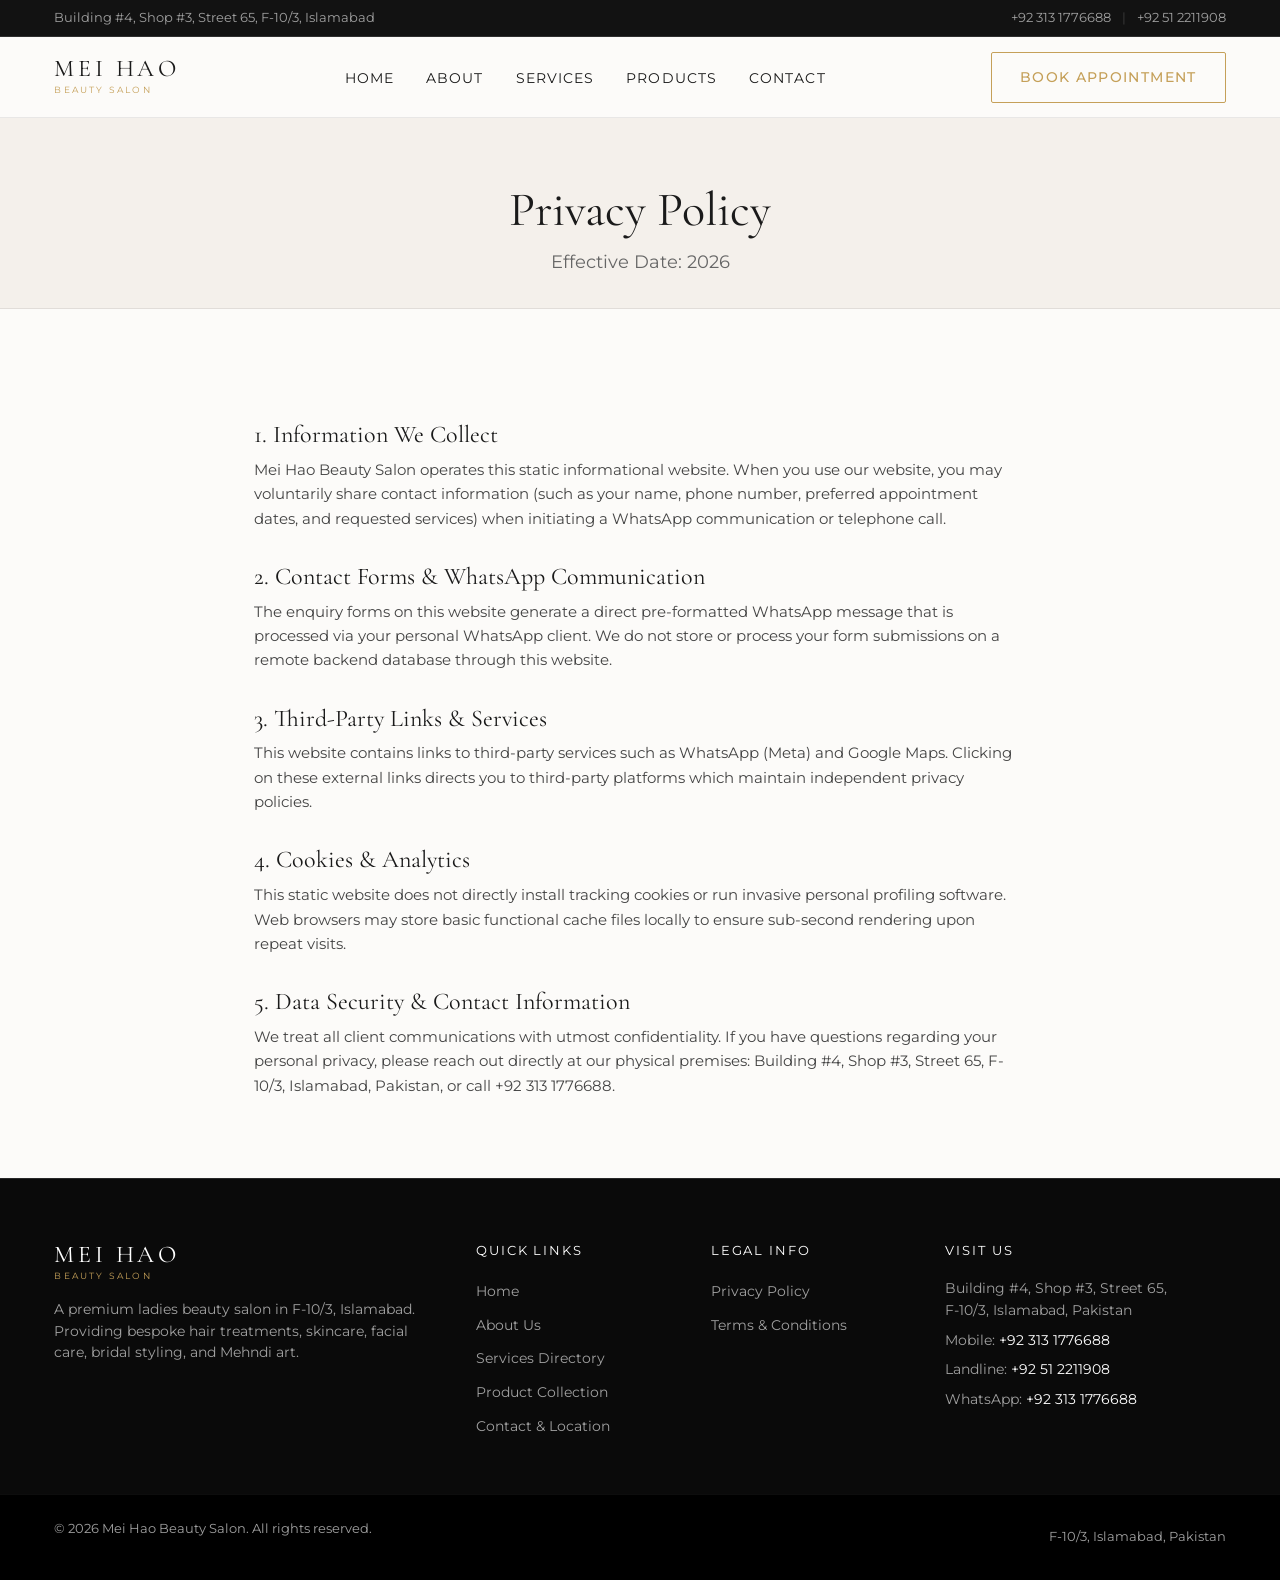
<file: privacy-policy.html>
<!DOCTYPE html>
<html lang="en">
<head>
  <meta charset="UTF-8">
  <meta name="viewport" content="width=device-width, initial-scale=1.0">
  <meta name="robots" content="index, follow">
  <meta name="theme-color" content="#121212">
  <title>Privacy Policy | Mei Hao Beauty Salon Islamabad</title>
  <meta name="description" content="Privacy Policy for Mei Hao Beauty Salon website. Details regarding data collection, contact communications, and user privacy protection.">
  <link rel="canonical" href="https://meihaobeauty.pk/privacy-policy.html">

  <link rel="preconnect" href="https://fonts.googleapis.com">
  <link rel="preconnect" href="https://fonts.gstatic.com" crossorigin>
  <link href="https://fonts.googleapis.com/css2?family=Cormorant+Garamond:ital,wght@0,300;0,400;0,500;0,600;1,400&family=Montserrat:wght@300;400;500;600&display=swap" rel="stylesheet">
  <link rel="stylesheet" href="style.css">
</head>
<body>
  <div class="scroll-progress" id="scrollProgress" aria-hidden="true"></div>
  <a href="#main-content" class="skip-to-content">Skip to main content</a>

  <aside class="announcement-bar" aria-label="Location Notice">
    <div class="container announcement-content">
      <span>Building #4, Shop #3, Street 65, F-10/3, Islamabad</span>
      <div class="announcement-links">
        <a href="tel:+923131776688">+92 313 1776688</a>
        <span class="divider" aria-hidden="true">|</span>
        <a href="tel:+92512211908">+92 51 2211908</a>
      </div>
    </div>
  </aside>

  <header class="header" id="header">
    <div class="container header-container">
      <a href="index.html" class="logo" aria-label="Mei Hao Beauty Salon Home">
        <span class="logo-title">MEI HAO</span>
        <span class="logo-subtitle">BEAUTY SALON</span>
      </a>

      <nav class="nav-desktop" aria-label="Main Navigation">
        <ul class="nav-list">
          <li><a href="index.html" class="nav-link">Home</a></li>
          <li><a href="about.html" class="nav-link">About</a></li>
          <li><a href="services.html" class="nav-link">Services</a></li>
          <li><a href="products.html" class="nav-link">Products</a></li>
          <li><a href="contact.html" class="nav-link">Contact</a></li>
        </ul>
      </nav>

      <div class="header-actions">
        <a href="https://wa.me/923131776688?text=Hello%20Mei%20Hao%20Beauty%20Salon%2C%20I%20would%20like%20to%20book%20an%20appointment." target="_blank" rel="noopener noreferrer" class="btn btn-outline nav-cta">Book Appointment</a>
        <button class="mobile-toggle" id="mobileMenuBtn" aria-label="Toggle Navigation Menu" aria-expanded="false" aria-controls="mobileNav">
          <span class="hamburger-line"></span>
          <span class="hamburger-line"></span>
        </button>
      </div>
    </div>

    <div class="mobile-nav" id="mobileNav" aria-hidden="true">
      <div class="mobile-nav-inner">
        <ul class="mobile-nav-list">
          <li><a href="index.html" class="mobile-nav-link">Home</a></li>
          <li><a href="about.html" class="mobile-nav-link">About</a></li>
          <li><a href="services.html" class="mobile-nav-link">Services</a></li>
          <li><a href="products.html" class="mobile-nav-link">Products</a></li>
          <li><a href="contact.html" class="mobile-nav-link">Contact</a></li>
          <li><a href="privacy-policy.html" class="mobile-nav-link active">Privacy Policy</a></li>
          <li><a href="terms.html" class="mobile-nav-link">Terms &amp; Conditions</a></li>
        </ul>
        <div class="mobile-nav-footer">
          <p class="mobile-contact-item">Building #4, Shop #3, Street 65, F-10/3, Islamabad</p>
          <a href="https://wa.me/923131776688?text=Hello%20Mei%20Hao%20Beauty%20Salon%2C%20I%20would%20like%20to%20book%20an%20appointment." target="_blank" rel="noopener noreferrer" class="btn btn-primary btn-full">Book via WhatsApp</a>
        </div>
      </div>
    </div>
  </header>

  <main id="main-content">
    <section class="page-header">
      <div class="container text-center">
        <h1 class="page-header-title">Privacy Policy</h1>
        <p class="page-header-lead">Effective Date: 2026</p>
      </div>
    </section>

    <section class="section section-light">
      <div class="container max-w-medium legal-content">
        <h2>1. Information We Collect</h2>
        <p>Mei Hao Beauty Salon operates this static informational website. When you use our website, you may voluntarily share contact information (such as your name, phone number, preferred appointment dates, and requested services) when initiating a WhatsApp communication or telephone call.</p>

        <h2>2. Contact Forms &amp; WhatsApp Communication</h2>
        <p>The enquiry forms on this website generate a direct pre-formatted WhatsApp message that is processed via your personal WhatsApp client. We do not store or process your form submissions on a remote backend database through this website.</p>

        <h2>3. Third-Party Links &amp; Services</h2>
        <p>This website contains links to third-party services such as WhatsApp (Meta) and Google Maps. Clicking on these external links directs you to third-party platforms which maintain independent privacy policies.</p>

        <h2>4. Cookies &amp; Analytics</h2>
        <p>This static website does not directly install tracking cookies or run invasive personal profiling software. Web browsers may store basic functional cache files locally to ensure sub-second rendering upon repeat visits.</p>

        <h2>5. Data Security &amp; Contact Information</h2>
        <p>We treat all client communications with utmost confidentiality. If you have questions regarding your personal privacy, please reach out directly at our physical premises: Building #4, Shop #3, Street 65, F-10/3, Islamabad, Pakistan, or call +92 313 1776688.</p>
      </div>
    </section>
  </main>

  <footer class="site-footer">
    <div class="container footer-grid">
      <div class="footer-brand">
        <a href="index.html" class="logo" aria-label="Mei Hao Beauty Salon Home">
          <span class="logo-title">MEI HAO</span>
          <span class="logo-subtitle">BEAUTY SALON</span>
        </a>
        <p class="footer-desc">A premium ladies beauty salon in F-10/3, Islamabad. Providing bespoke hair treatments, skincare, facial care, bridal styling, and Mehndi art.</p>
      </div>

      <div class="footer-nav">
        <h4 class="footer-heading">Quick Links</h4>
        <ul class="footer-links">
          <li><a href="index.html">Home</a></li>
          <li><a href="about.html">About Us</a></li>
          <li><a href="services.html">Services Directory</a></li>
          <li><a href="products.html">Product Collection</a></li>
          <li><a href="contact.html">Contact &amp; Location</a></li>
        </ul>
      </div>

      <div class="footer-nav">
        <h4 class="footer-heading">Legal Info</h4>
        <ul class="footer-links">
          <li><a href="privacy-policy.html">Privacy Policy</a></li>
          <li><a href="terms.html">Terms &amp; Conditions</a></li>
        </ul>
      </div>

      <div class="footer-contact">
        <h4 class="footer-heading">Visit Us</h4>
        <p>Building #4, Shop #3, Street 65,<br>F-10/3, Islamabad, Pakistan</p>
        <p class="footer-phone">Mobile: <a href="tel:+923131776688">+92 313 1776688</a></p>
        <p class="footer-phone">Landline: <a href="tel:+92512211908">+92 51 2211908</a></p>
        <p class="footer-phone">WhatsApp: <a href="https://wa.me/923131776688" target="_blank" rel="noopener noreferrer">+92 313 1776688</a></p>
      </div>
    </div>

    <div class="footer-bottom">
      <div class="container footer-bottom-inner">
        <p>&copy; <span id="copyrightYear">2026</span> Mei Hao Beauty Salon. All rights reserved.</p>
        <p class="footer-tagline">F-10/3, Islamabad, Pakistan</p>
      </div>
    </div>
  </footer>

  <script src="main.js" defer></script>
</body>
</html>
</file>
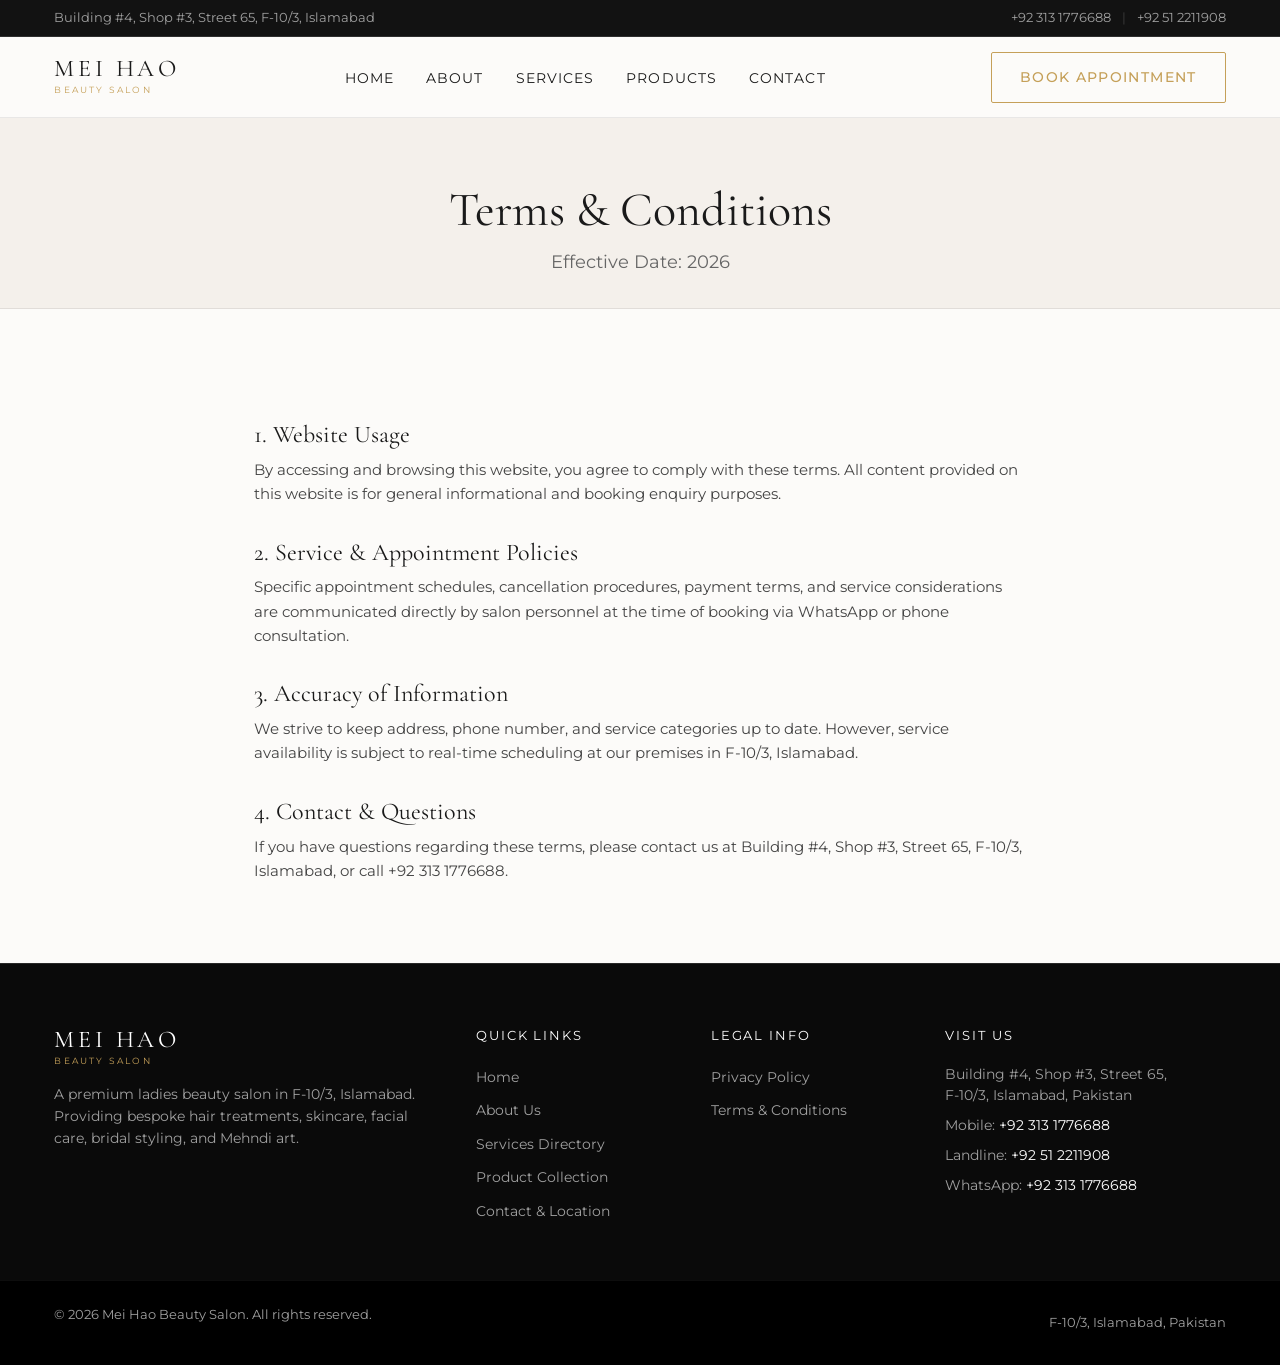
<file: terms.html>
<!DOCTYPE html>
<html lang="en">
<head>
  <meta charset="UTF-8">
  <meta name="viewport" content="width=device-width, initial-scale=1.0">
  <meta name="robots" content="index, follow">
  <meta name="theme-color" content="#121212">
  <title>Terms &amp; Conditions | Mei Hao Beauty Salon Islamabad</title>
  <meta name="description" content="Terms and Conditions for using the website and booking services at Mei Hao Beauty Salon in F-10/3 Islamabad.">
  <link rel="canonical" href="https://meihaobeauty.pk/terms.html">

  <link rel="preconnect" href="https://fonts.googleapis.com">
  <link rel="preconnect" href="https://fonts.gstatic.com" crossorigin>
  <link href="https://fonts.googleapis.com/css2?family=Cormorant+Garamond:ital,wght@0,300;0,400;0,500;0,600;1,400&family=Montserrat:wght@300;400;500;600&display=swap" rel="stylesheet">
  <link rel="stylesheet" href="style.css">
</head>
<body>
  <div class="scroll-progress" id="scrollProgress" aria-hidden="true"></div>
  <a href="#main-content" class="skip-to-content">Skip to main content</a>

  <aside class="announcement-bar" aria-label="Location Notice">
    <div class="container announcement-content">
      <span>Building #4, Shop #3, Street 65, F-10/3, Islamabad</span>
      <div class="announcement-links">
        <a href="tel:+923131776688">+92 313 1776688</a>
        <span class="divider" aria-hidden="true">|</span>
        <a href="tel:+92512211908">+92 51 2211908</a>
      </div>
    </div>
  </aside>

  <header class="header" id="header">
    <div class="container header-container">
      <a href="index.html" class="logo" aria-label="Mei Hao Beauty Salon Home">
        <span class="logo-title">MEI HAO</span>
        <span class="logo-subtitle">BEAUTY SALON</span>
      </a>

      <nav class="nav-desktop" aria-label="Main Navigation">
        <ul class="nav-list">
          <li><a href="index.html" class="nav-link">Home</a></li>
          <li><a href="about.html" class="nav-link">About</a></li>
          <li><a href="services.html" class="nav-link">Services</a></li>
          <li><a href="products.html" class="nav-link">Products</a></li>
          <li><a href="contact.html" class="nav-link">Contact</a></li>
        </ul>
      </nav>

      <div class="header-actions">
        <a href="https://wa.me/923131776688?text=Hello%20Mei%20Hao%20Beauty%20Salon%2C%20I%20would%20like%20to%20book%20an%20appointment." target="_blank" rel="noopener noreferrer" class="btn btn-outline nav-cta">Book Appointment</a>
        <button class="mobile-toggle" id="mobileMenuBtn" aria-label="Toggle Navigation Menu" aria-expanded="false" aria-controls="mobileNav">
          <span class="hamburger-line"></span>
          <span class="hamburger-line"></span>
        </button>
      </div>
    </div>

    <div class="mobile-nav" id="mobileNav" aria-hidden="true">
      <div class="mobile-nav-inner">
        <ul class="mobile-nav-list">
          <li><a href="index.html" class="mobile-nav-link">Home</a></li>
          <li><a href="about.html" class="mobile-nav-link">About</a></li>
          <li><a href="services.html" class="mobile-nav-link">Services</a></li>
          <li><a href="products.html" class="mobile-nav-link">Products</a></li>
          <li><a href="contact.html" class="mobile-nav-link">Contact</a></li>
          <li><a href="privacy-policy.html" class="mobile-nav-link">Privacy Policy</a></li>
          <li><a href="terms.html" class="mobile-nav-link active">Terms &amp; Conditions</a></li>
        </ul>
        <div class="mobile-nav-footer">
          <p class="mobile-contact-item">Building #4, Shop #3, Street 65, F-10/3, Islamabad</p>
          <a href="https://wa.me/923131776688?text=Hello%20Mei%20Hao%20Beauty%20Salon%2C%20I%20would%20like%20to%20book%20an%20appointment." target="_blank" rel="noopener noreferrer" class="btn btn-primary btn-full">Book via WhatsApp</a>
        </div>
      </div>
    </div>
  </header>

  <main id="main-content">
    <section class="page-header">
      <div class="container text-center">
        <h1 class="page-header-title">Terms &amp; Conditions</h1>
        <p class="page-header-lead">Effective Date: 2026</p>
      </div>
    </section>

    <section class="section section-light">
      <div class="container max-w-medium legal-content">
        <h2>1. Website Usage</h2>
        <p>By accessing and browsing this website, you agree to comply with these terms. All content provided on this website is for general informational and booking enquiry purposes.</p>

        <h2>2. Service &amp; Appointment Policies</h2>
        <p>Specific appointment schedules, cancellation procedures, payment terms, and service considerations are communicated directly by salon personnel at the time of booking via WhatsApp or phone consultation.</p>

        <h2>3. Accuracy of Information</h2>
        <p>We strive to keep address, phone number, and service categories up to date. However, service availability is subject to real-time scheduling at our premises in F-10/3, Islamabad.</p>

        <h2>4. Contact &amp; Questions</h2>
        <p>If you have questions regarding these terms, please contact us at Building #4, Shop #3, Street 65, F-10/3, Islamabad, or call +92 313 1776688.</p>
      </div>
    </section>
  </main>

  <footer class="site-footer">
    <div class="container footer-grid">
      <div class="footer-brand">
        <a href="index.html" class="logo" aria-label="Mei Hao Beauty Salon Home">
          <span class="logo-title">MEI HAO</span>
          <span class="logo-subtitle">BEAUTY SALON</span>
        </a>
        <p class="footer-desc">A premium ladies beauty salon in F-10/3, Islamabad. Providing bespoke hair treatments, skincare, facial care, bridal styling, and Mehndi art.</p>
      </div>

      <div class="footer-nav">
        <h4 class="footer-heading">Quick Links</h4>
        <ul class="footer-links">
          <li><a href="index.html">Home</a></li>
          <li><a href="about.html">About Us</a></li>
          <li><a href="services.html">Services Directory</a></li>
          <li><a href="products.html">Product Collection</a></li>
          <li><a href="contact.html">Contact &amp; Location</a></li>
        </ul>
      </div>

      <div class="footer-nav">
        <h4 class="footer-heading">Legal Info</h4>
        <ul class="footer-links">
          <li><a href="privacy-policy.html">Privacy Policy</a></li>
          <li><a href="terms.html">Terms &amp; Conditions</a></li>
        </ul>
      </div>

      <div class="footer-contact">
        <h4 class="footer-heading">Visit Us</h4>
        <p>Building #4, Shop #3, Street 65,<br>F-10/3, Islamabad, Pakistan</p>
        <p class="footer-phone">Mobile: <a href="tel:+923131776688">+92 313 1776688</a></p>
        <p class="footer-phone">Landline: <a href="tel:+92512211908">+92 51 2211908</a></p>
        <p class="footer-phone">WhatsApp: <a href="https://wa.me/923131776688" target="_blank" rel="noopener noreferrer">+92 313 1776688</a></p>
      </div>
    </div>

    <div class="footer-bottom">
      <div class="container footer-bottom-inner">
        <p>&copy; <span id="copyrightYear">2026</span> Mei Hao Beauty Salon. All rights reserved.</p>
        <p class="footer-tagline">F-10/3, Islamabad, Pakistan</p>
      </div>
    </div>
  </footer>

  <script src="main.js" defer></script>
</body>
</html>
</file>
<file: style.css>
/* ==========================================================================
   MEI HAO BEAUTY SALON — PRODUCTION CSS ARCHITECTURE
   Fully Responsive / Mobile Overflow Safe
   ========================================================================== */

:root {
  /* Color Palette */
  --bg-primary: #fcfbf9;
  --bg-secondary: #f4f0eb;
  --bg-dark: #121212;
  --bg-card-dark: #1e1e1e;

  --text-dark: #1a1a1a;
  --text-muted: #666666;
  --text-light: #f5f5f5;
  --text-light-muted: #a0a0a0;

  --gold-primary: #c5a059;
  --gold-hover: #b08d46;
  --gold-light: #e6d5b8;

  --border-light: rgba(0, 0, 0, 0.08);
  --border-dark: rgba(255, 255, 255, 0.12);

  /* Typography */
  --font-serif: 'Cormorant Garamond', Georgia, serif;
  --font-sans: 'Montserrat', -apple-system, BlinkMacSystemFont,
    "Segoe UI", Roboto, sans-serif;

  /* Transitions */
  --transition-fast: 0.2s cubic-bezier(0.16, 1, 0.3, 1);
  --transition-smooth: 0.4s cubic-bezier(0.16, 1, 0.3, 1);

  /* Layout */
  --max-width: 1200px;
  --header-height: 80px;

  /* Z-Index */
  --z-base: 1;
  --z-header: 900;
  --z-filter: 800;
  --z-floating: 950;
  --z-skip: 9999;
  --z-widget: 2147483000;
}


/* ==========================================================================
   RESET
   ========================================================================== */

*,
*::before,
*::after {
  box-sizing: border-box;
  margin: 0;
  padding: 0;
}


/* ==========================================================================
   ROOT / BODY
   ========================================================================== */

html {
  scroll-behavior: smooth;

  width: 100%;
  max-width: 100%;

  font-size: 16px;

  background-color: var(--bg-primary);
  color: var(--text-dark);

  font-family: var(--font-sans);

  -webkit-font-smoothing: antialiased;
  -moz-osx-font-smoothing: grayscale;

  /*
    Prevent accidental horizontal page scrolling.
  */
  overflow-x: clip;
}

body {
  position: relative;

  width: 100%;
  max-width: 100%;
  min-width: 0;
  min-height: 100vh;

  line-height: 1.6;

  background-color: var(--bg-primary);

  overflow-x: clip;
}


/* ==========================================================================
   GLOBAL RESPONSIVE SAFETY
   ========================================================================== */

main,
header,
footer,
section,
nav,
article,
aside,
div {
  min-width: 0;
  max-width: 100%;
}

img,
picture,
video,
canvas,
svg,
iframe {
  max-width: 100%;
}

img {
  height: auto;
  display: block;
}

iframe {
  border: 0;
}

p,
h1,
h2,
h3,
h4,
h5,
h6,
a,
span,
li {
  overflow-wrap: break-word;
  word-wrap: break-word;
}

a {
  color: inherit;
  text-decoration: none;
  transition: color var(--transition-fast);
}

button,
input,
select,
textarea {
  font-family: inherit;
  font-size: inherit;
  max-width: 100%;
}


/* ==========================================================================
   ACCESSIBILITY
   ========================================================================== */

:focus-visible {
  outline: 2px solid var(--gold-primary);
  outline-offset: 3px;
}

.skip-to-content {
  position: absolute;

  top: -100px;
  left: 20px;

  background: var(--gold-primary);
  color: #fff;

  padding: 10px 15px;

  z-index: var(--z-skip);

  text-decoration: none;
  font-weight: 500;

  transition: top var(--transition-fast);
}

.skip-to-content:focus {
  top: 20px;
}


/* ==========================================================================
   SCROLL PROGRESS
   ========================================================================== */

.scroll-progress {
  position: fixed;

  top: 0;
  left: 0;

  width: 0%;
  height: 3px;

  background: var(--gold-primary);

  z-index: var(--z-floating);

  transition: width 0.1s linear;
}


/* ==========================================================================
   TYPOGRAPHY
   ========================================================================== */

h1,
h2,
h3,
h4,
.logo-title,
.section-title,
.page-header-title {
  font-family: var(--font-serif);
  font-weight: 400;
  line-height: 1.2;

  overflow-wrap: break-word;
}

p {
  margin-bottom: 1rem;
}

p:last-child {
  margin-bottom: 0;
}

.section-title {
  font-size: 2.5rem;
  margin-bottom: 1rem;
}

.section-lead {
  font-size: 1.1rem;
  color: var(--text-muted);

  max-width: 700px;
}

.section-text {
  font-size: 1.05rem;
  color: #444;

  margin-bottom: 1.25rem;
}

.text-center {
  text-align: center;
}

.text-light {
  color: var(--text-light);
}

.text-muted {
  color: var(--text-muted);
}

.text-gold {
  color: var(--gold-primary);
}

.eyebrow {
  display: block;

  font-size: 0.75rem;
  letter-spacing: 0.2em;

  text-transform: uppercase;

  color: var(--gold-primary);

  font-weight: 600;

  margin-bottom: 0.75rem;

  overflow-wrap: anywhere;
}

.text-link {
  color: var(--gold-primary);

  font-weight: 500;

  display: inline-block;

  margin-top: 0.5rem;

  overflow-wrap: anywhere;
}

.text-link:hover {
  color: var(--gold-hover);
  text-decoration: underline;
}


/* ==========================================================================
   CONTAINERS
   ========================================================================== */

.container {
  width: 100%;
  max-width: var(--max-width);

  margin-left: auto;
  margin-right: auto;

  padding-left: 5%;
  padding-right: 5%;

  min-width: 0;
}

.max-w-medium {
  width: 100%;
  max-width: 800px;

  margin-left: auto;
  margin-right: auto;
}


/* ==========================================================================
   BUTTONS
   ========================================================================== */

.btn {
  display: inline-flex;

  align-items: center;
  justify-content: center;

  min-height: 44px;
  max-width: 100%;

  padding: 0.85rem 1.75rem;

  font-size: 0.85rem;

  letter-spacing: 0.1em;

  text-transform: uppercase;

  font-weight: 500;

  border-radius: 2px;

  border: 1px solid transparent;

  cursor: pointer;

  transition: all var(--transition-fast);

  text-align: center;

  overflow-wrap: anywhere;
}

.btn-primary {
  background-color: var(--gold-primary);
  color: #ffffff;
}

.btn-primary:hover {
  background-color: var(--gold-hover);
}

.btn-secondary {
  background-color: transparent;

  border-color: #ffffff;

  color: #ffffff;
}

.btn-secondary:hover {
  background-color: #ffffff;
  color: var(--text-dark);
}

.btn-outline {
  border-color: var(--gold-primary);

  color: var(--gold-primary);

  background: transparent;
}

.btn-outline:hover {
  background-color: var(--gold-primary);
  color: #ffffff;
}

.btn-outline-light {
  border-color: rgba(255, 255, 255, 0.3);

  color: var(--text-light);

  background: transparent;
}

.btn-outline-light:hover {
  border-color: #ffffff;

  background: #ffffff;

  color: var(--text-dark);
}

.btn-gold {
  background-color: var(--gold-primary);
  color: #ffffff;
}

.btn-small {
  padding: 0.5rem 1rem;
  font-size: 0.75rem;
}

.btn-full {
  width: 100%;
}


/* ==========================================================================
   ANNOUNCEMENT BAR
   ========================================================================== */

.announcement-bar {
  width: 100%;
  max-width: 100%;

  background-color: var(--bg-dark);

  color: var(--text-light-muted);

  font-size: 0.8rem;

  padding: 0.5rem 0;

  border-bottom: 1px solid var(--border-dark);

  overflow: hidden;
}

.announcement-content {
  display: flex;

  justify-content: space-between;

  align-items: center;

  flex-wrap: wrap;

  gap: 0.5rem;

  min-width: 0;
}

.announcement-links {
  min-width: 0;
}

.announcement-links a {
  overflow-wrap: anywhere;
}

.announcement-links a:hover {
  color: var(--gold-primary);
}

.announcement-links .divider {
  margin: 0 0.5rem;
  opacity: 0.3;
}


/* ==========================================================================
   HEADER
   ========================================================================== */

.header {
  position: sticky;

  top: 0;

  width: 100%;
  max-width: 100%;

  background-color: rgba(252, 251, 249, 0.95);

  backdrop-filter: blur(10px);
  -webkit-backdrop-filter: blur(10px);

  z-index: var(--z-header);

  border-bottom: 1px solid var(--border-light);

  transition:
    transform 0.3s ease,
    background-color 0.3s ease;

  /*
    Do not add transform here.
    Transformed ancestors can interfere with fixed widgets.
  */
}

.header-container {
  width: 100%;
  min-width: 0;

  display: flex;

  justify-content: space-between;

  align-items: center;

  gap: 1rem;

  height: var(--header-height);
}

.logo {
  display: flex;

  flex-direction: column;

  min-width: 0;

  flex: 0 1 auto;
}

.logo-title {
  font-size: 1.5rem;

  letter-spacing: 0.15em;

  color: var(--text-dark);

  line-height: 1;

  white-space: nowrap;
}

.logo-subtitle {
  font-size: 0.55rem;

  letter-spacing: 0.25em;

  color: var(--gold-primary);

  text-transform: uppercase;

  margin-top: 2px;

  white-space: nowrap;
}

.nav-desktop {
  min-width: 0;
}

.nav-list {
  display: flex;

  list-style: none;

  gap: 2rem;

  min-width: 0;
}

.nav-link {
  font-size: 0.85rem;

  letter-spacing: 0.08em;

  text-transform: uppercase;

  font-weight: 400;

  color: var(--text-dark);

  padding: 0.5rem 0;

  position: relative;

  white-space: nowrap;
}

.nav-link::after {
  content: '';

  position: absolute;

  bottom: 0;
  left: 0;

  width: 0;
  height: 1px;

  background-color: var(--gold-primary);

  transition: width var(--transition-fast);
}

.nav-link:hover::after,
.nav-link.active::after {
  width: 100%;
}


/* ==========================================================================
   MOBILE TOGGLE
   ========================================================================== */

.mobile-toggle {
  display: none;

  align-items: center;
  justify-content: center;

  width: 44px;
  min-width: 44px;
  height: 44px;

  flex-shrink: 0;

  background: none;

  border: none;

  cursor: pointer;

  padding: 0.5rem;

  position: relative;

  z-index: calc(var(--z-header) + 2);
}

.hamburger-line {
  display: block;

  width: 24px;
  height: 2px;

  background-color: var(--text-dark);

  margin: 5px 0;

  transition:
    transform 0.3s ease,
    opacity 0.3s ease;
}


/* ==========================================================================
   MOBILE NAV DRAWER
   ========================================================================== */

.mobile-nav {
  position: fixed;

  top: var(--header-height);

  left: 0;
  right: 0;

  width: 100%;
  max-width: 100vw;

  height: calc(100vh - var(--header-height));
  height: calc(100dvh - var(--header-height));

  background-color: var(--bg-primary);

  z-index: calc(var(--z-header) - 1);

  transform: translate3d(100%, 0, 0);

  transition: transform var(--transition-smooth);

  overflow-x: hidden;
  overflow-y: auto;

  overscroll-behavior-x: none;

  -webkit-overflow-scrolling: touch;
}

.mobile-nav.open {
  transform: translate3d(0, 0, 0);
}

.mobile-nav-inner {
  width: 100%;
  min-width: 0;

  padding: 2rem;

  display: flex;

  flex-direction: column;

  justify-content: space-between;

  min-height: 100%;
}

.mobile-nav-list {
  width: 100%;
  min-width: 0;

  list-style: none;

  display: flex;

  flex-direction: column;

  gap: 1.5rem;
}

.mobile-nav-link {
  display: block;

  width: 100%;
  max-width: 100%;

  font-family: var(--font-serif);

  font-size: 1.75rem;

  color: var(--text-dark);

  overflow-wrap: anywhere;
}

.mobile-nav-link.active {
  color: var(--gold-primary);
}

.mobile-nav-footer {
  width: 100%;

  margin-top: 2rem;

  padding-top: 2rem;

  border-top: 1px solid var(--border-light);
}

.mobile-contact-item {
  font-size: 0.85rem;

  color: var(--text-muted);

  margin-bottom: 1rem;

  overflow-wrap: anywhere;
}


/* ==========================================================================
   HERO
   ========================================================================== */

.hero-section {
  position: relative;

  width: 100%;
  max-width: 100%;

  min-width: 0;

  min-height: 85vh;
  min-height: 85dvh;

  display: flex;

  align-items: center;

  background-color: var(--bg-dark);

  color: var(--text-light);

  overflow: clip;

  isolation: isolate;
}

.hero-webgl-canvas {
  position: absolute;

  top: 0;
  left: 0;

  width: 100%;
  height: 100%;

  max-width: 100%;

  z-index: 1;

  pointer-events: none;
}

.hero-overlay {
  position: absolute;

  inset: 0;

  width: 100%;
  height: 100%;

  background:
    linear-gradient(
      180deg,
      rgba(18,18,18,0.4) 0%,
      rgba(18,18,18,0.85) 100%
    );

  z-index: 2;

  pointer-events: none;
}

.hero-container {
  position: relative;

  width: 100%;
  min-width: 0;

  z-index: 3;

  padding-top: 4rem;
  padding-bottom: 4rem;
}

.hero-content {
  width: 100%;
  max-width: 650px;

  min-width: 0;
}

.hero-title {
  width: 100%;
  max-width: 100%;

  font-size: 3.5rem;

  margin-bottom: 1.5rem;

  color: #ffffff;

  overflow-wrap: break-word;
}

.hero-lead {
  width: 100%;
  max-width: 650px;

  font-size: 1.15rem;

  line-height: 1.7;

  color: var(--text-light-muted);

  margin-bottom: 2rem;
}

.hero-cta-group {
  display: flex;

  gap: 1rem;

  flex-wrap: wrap;

  max-width: 100%;
}


/* ==========================================================================
   QUICK ACTIONS
   ========================================================================== */

.quick-actions-bar {
  width: 100%;

  background-color: #ffffff;

  border-bottom: 1px solid var(--border-light);

  padding: 1.5rem 0;

  overflow: hidden;
}

.quick-actions-grid {
  width: 100%;
  min-width: 0;

  display: grid;

  grid-template-columns:
    repeat(auto-fit, minmax(min(220px, 100%), 1fr));

  gap: 1.5rem;
}

.quick-action-item {
  display: flex;

  align-items: center;

  gap: 1rem;

  min-width: 0;
}

.quick-action-item .icon {
  width: 28px;
  height: 28px;

  stroke: var(--gold-primary);

  flex-shrink: 0;
}

.quick-action-item .label {
  display: block;

  font-size: 0.7rem;

  text-transform: uppercase;

  letter-spacing: 0.05em;

  color: var(--text-muted);
}

.quick-action-item .val {
  display: block;

  font-size: 0.85rem;

  font-weight: 500;

  color: var(--text-dark);

  overflow-wrap: anywhere;
}


/* ==========================================================================
   SECTIONS
   ========================================================================== */

.section {
  width: 100%;
  max-width: 100%;

  min-width: 0;

  padding: 5rem 0;

  overflow: clip;
}

.section-dark {
  background-color: var(--bg-dark);
  color: var(--text-light);
}

.section-light {
  background-color: var(--bg-primary);
}

.grid-2-col {
  width: 100%;
  min-width: 0;

  display: grid;

  grid-template-columns:
    minmax(0, 1fr)
    minmax(0, 1fr);

  gap: 3rem;
}

.align-center {
  align-items: center;
}

.margin-top-small {
  margin-top: 1rem;
}

.margin-top-medium {
  margin-top: 2rem;
}

.margin-top-large {
  margin-top: 3rem;
}


/* ==========================================================================
   ABOUT
   ========================================================================== */

.about-image-wrapper {
  position: relative;

  width: 100%;
  max-width: 100%;

  min-width: 0;
}

.experience-badge {
  position: absolute;

  bottom: -20px;
  right: -20px;

  max-width: calc(100% - 20px);

  background-color: var(--gold-primary);

  color: #ffffff;

  padding: 1.25rem;

  text-align: center;

  border-radius: 2px;
}

.badge-title {
  display: block;

  font-family: var(--font-serif);

  font-size: 1.5rem;

  line-height: 1;
}

.badge-subtitle {
  font-size: 0.65rem;

  letter-spacing: 0.15em;

  text-transform: uppercase;
}


/* ==========================================================================
   SERVICES
   ========================================================================== */

.services-grid {
  width: 100%;
  min-width: 0;

  display: grid;

  grid-template-columns:
    repeat(auto-fit, minmax(min(260px, 100%), 1fr));

  gap: 2rem;

  margin-top: 3rem;
}

.service-card {
  width: 100%;
  min-width: 0;

  background-color: var(--bg-card-dark);

  border: 1px solid var(--border-dark);

  border-radius: 4px;

  overflow: hidden;

  transition: transform var(--transition-smooth);
}

.service-card:hover {
  transform: translateY(-5px);
}

.service-card-image {
  width: 100%;

  overflow: hidden;
}

.service-card-image img {
  width: 100%;
  max-width: 100%;

  height: 220px;

  object-fit: cover;
}

.service-card-body {
  width: 100%;
  min-width: 0;

  padding: 1.5rem;
}

.service-card-title {
  font-size: 1.5rem;

  color: var(--text-light);

  margin-bottom: 0.5rem;
}

.service-card-desc {
  font-size: 0.875rem;

  color: var(--text-light-muted);

  margin-bottom: 1.25rem;
}


/* ==========================================================================
   FEATURE CARDS
   ========================================================================== */

.features-grid {
  width: 100%;
  min-width: 0;

  display: grid;

  grid-template-columns:
    repeat(auto-fit, minmax(min(280px, 100%), 1fr));

  gap: 2rem;

  margin-top: 3rem;
}

.feature-card {
  width: 100%;
  min-width: 0;

  background-color: #ffffff;

  padding: 2rem;

  border: 1px solid var(--border-light);

  border-radius: 4px;
}

.section-dark .feature-card {
  background-color: var(--bg-card-dark);

  border-color: var(--border-dark);
}

.feature-icon {
  width: 40px;
  height: 40px;

  stroke: var(--gold-primary);

  margin-bottom: 1rem;
}

.feature-title {
  font-size: 1.25rem;

  margin-bottom: 0.75rem;
}

.feature-desc {
  font-size: 0.9rem;

  color: var(--text-muted);
}

.section-dark .feature-desc {
  color: var(--text-light-muted);
}


/* ==========================================================================
   CONTACT CTA
   ========================================================================== */

.contact-cta-box {
  width: 100%;
  min-width: 0;

  background-color: var(--bg-card-dark);

  padding: 2.5rem;

  border: 1px solid var(--border-dark);

  border-radius: 4px;
}

.contact-box-title {
  font-size: 1.75rem;

  color: var(--text-light);

  margin-bottom: 0.5rem;
}

.contact-box-desc {
  font-size: 0.9rem;

  color: var(--text-light-muted);

  margin-bottom: 1.5rem;
}

.location-details {
  margin-top: 1.5rem;

  font-size: 0.95rem;
}

.location-details p {
  margin-bottom: 0.5rem;

  overflow-wrap: anywhere;
}


/* ==========================================================================
   PAGE HEADER
   ========================================================================== */

.page-header {
  width: 100%;
  max-width: 100%;

  padding: 4rem 0 2rem 0;

  background-color: var(--bg-secondary);

  border-bottom: 1px solid var(--border-light);

  overflow: clip;
}

.page-header-title {
  width: 100%;
  max-width: 100%;

  font-size: 3rem;

  margin-bottom: 0.5rem;

  overflow-wrap: break-word;
}

.page-header-lead {
  width: 100%;
  max-width: 600px;

  font-size: 1.1rem;

  color: var(--text-muted);

  margin: 0 auto;

  overflow-wrap: break-word;
}


/* ==========================================================================
   SERVICE FILTER
   ========================================================================== */

.section-filter {
  width: 100%;
  max-width: 100%;

  padding: 1.5rem 0;

  background-color: #ffffff;

  border-bottom: 1px solid var(--border-light);

  position: sticky;

  top: var(--header-height);

  z-index: var(--z-filter);

  overflow: hidden;
}

.filter-btn-group {
  display: flex;

  justify-content: center;

  align-items: center;

  gap: 0.5rem;

  flex-wrap: wrap;

  width: 100%;
}

.filter-btn {
  background: none;

  border: 1px solid var(--border-light);

  padding: 0.5rem 1rem;

  font-size: 0.8rem;

  text-transform: uppercase;

  letter-spacing: 0.05em;

  cursor: pointer;

  border-radius: 20px;

  transition: all var(--transition-fast);

  max-width: 100%;
}

.filter-btn.active,
.filter-btn:hover {
  background-color: var(--gold-primary);

  color: #ffffff;

  border-color: var(--gold-primary);
}


/* ==========================================================================
   SERVICE DIRECTORY
   ========================================================================== */

.service-category-block {
  width: 100%;
  min-width: 0;

  margin-bottom: 4rem;
}

.category-title {
  width: 100%;
  max-width: 100%;

  font-size: 2rem;

  margin-bottom: 1.5rem;

  padding-bottom: 0.5rem;

  border-bottom: 1px solid var(--border-light);
}

.services-list-grid {
  width: 100%;
  min-width: 0;

  display: grid;

  grid-template-columns:
    repeat(auto-fit, minmax(min(300px, 100%), 1fr));

  gap: 1.5rem;
}

.service-item-card {
  width: 100%;
  min-width: 0;

  background: #ffffff;

  padding: 1.5rem;

  border: 1px solid var(--border-light);

  border-radius: 4px;
}

.service-item-header {
  display: flex;

  justify-content: space-between;

  align-items: baseline;

  gap: 1rem;

  margin-bottom: 0.75rem;

  min-width: 0;
}

.service-name {
  font-size: 1.25rem;

  min-width: 0;

  overflow-wrap: break-word;
}

.service-price {
  font-size: 0.75rem;

  text-transform: uppercase;

  color: var(--gold-primary);

  font-weight: 600;

  flex-shrink: 0;
}

.service-desc {
  font-size: 0.875rem;

  color: var(--text-muted);

  margin-bottom: 1.25rem;
}


/* ==========================================================================
   PRODUCTS
   ========================================================================== */

.notice-box {
  width: 100%;
  max-width: 100%;

  background-color: var(--bg-secondary);

  border-left: 3px solid var(--gold-primary);

  padding: 1rem 1.5rem;

  font-size: 0.9rem;

  color: var(--text-muted);

  overflow-wrap: anywhere;
}

.products-grid {
  width: 100%;
  min-width: 0;

  display: grid;

  grid-template-columns:
    repeat(auto-fit, minmax(min(280px, 100%), 1fr));

  gap: 2rem;
}

.product-card {
  width: 100%;
  min-width: 0;

  background-color: #ffffff;

  border: 1px solid var(--border-light);

  border-radius: 4px;

  overflow: hidden;
}

.product-image {
  position: relative;

  width: 100%;
}

.product-image img {
  width: 100%;
  max-width: 100%;

  height: 240px;

  object-fit: cover;
}

.product-category {
  position: absolute;

  top: 10px;
  right: 10px;

  max-width: calc(100% - 20px);

  background-color: rgba(18,18,18,0.8);

  color: #ffffff;

  font-size: 0.65rem;

  text-transform: uppercase;

  padding: 0.25rem 0.5rem;

  letter-spacing: 0.1em;

  overflow-wrap: anywhere;
}

.product-body {
  width: 100%;
  min-width: 0;

  padding: 1.5rem;
}

.product-title {
  font-size: 1.25rem;

  margin-bottom: 0.5rem;
}

.product-desc {
  font-size: 0.85rem;

  color: var(--text-muted);

  margin-bottom: 1.25rem;
}

.product-footer {
  display: flex;

  justify-content: space-between;

  align-items: center;

  gap: 1rem;

  min-width: 0;
}

.product-price {
  font-size: 0.75rem;

  color: var(--text-muted);

  text-transform: uppercase;

  overflow-wrap: anywhere;
}


/* ==========================================================================
   CONTACT FORM
   ========================================================================== */

.contact-detail-card {
  width: 100%;
  min-width: 0;

  margin-bottom: 2rem;
}

.contact-detail-title {
  font-size: 1.1rem;

  margin-bottom: 0.25rem;

  font-family: var(--font-sans);

  font-weight: 600;
}

.form-card {
  width: 100%;
  min-width: 0;

  background-color: #ffffff;

  padding: 2.5rem;

  border: 1px solid var(--border-light);

  border-radius: 4px;
}

.form-title {
  font-size: 1.75rem;

  margin-bottom: 0.25rem;
}

.form-subtitle {
  font-size: 0.85rem;

  color: var(--text-muted);

  margin-bottom: 1.5rem;
}

.appointment-form {
  width: 100%;
  min-width: 0;
}

.appointment-form .form-group {
  width: 100%;
  min-width: 0;

  margin-bottom: 1.25rem;
}

.form-row {
  width: 100%;
  min-width: 0;

  display: grid;

  grid-template-columns:
    minmax(0, 1fr)
    minmax(0, 1fr);

  gap: 1rem;
}

.appointment-form label {
  display: block;

  font-size: 0.8rem;

  text-transform: uppercase;

  letter-spacing: 0.05em;

  margin-bottom: 0.35rem;

  color: var(--text-dark);
}

.appointment-form input,
.appointment-form select,
.appointment-form textarea {
  display: block;

  width: 100%;
  max-width: 100%;
  min-width: 0;

  padding: 0.75rem;

  border: 1px solid var(--border-light);

  border-radius: 2px;

  font-family: var(--font-sans);

  font-size: 0.9rem;

  background-color: var(--bg-primary);
}

.appointment-form textarea {
  resize: vertical;
}

.appointment-form input:focus,
.appointment-form select:focus,
.appointment-form textarea:focus {
  outline: none;

  border-color: var(--gold-primary);

  background-color: #ffffff;
}


/* ==========================================================================
   FAQ
   ========================================================================== */

.faq-accordion {
  width: 100%;
  max-width: 900px;

  margin-top: 2rem;
}

.faq-item {
  width: 100%;
  min-width: 0;

  border-bottom: 1px solid var(--border-dark);
}

.faq-question {
  width: 100%;

  min-height: 48px;

  background: none;

  border: none;

  padding: 1.25rem 0;

  text-align: left;

  color: var(--text-light);

  font-size: 1.1rem;

  font-family: var(--font-serif);

  cursor: pointer;

  display: flex;

  justify-content: space-between;

  align-items: center;

  gap: 1rem;
}

.faq-icon {
  width: 20px;
  height: 20px;

  flex-shrink: 0;

  transition: transform var(--transition-fast);
}

.faq-item.active .faq-icon {
  transform: rotate(180deg);
}

.faq-answer {
  max-height: 0;

  overflow: hidden;

  transition: max-height var(--transition-smooth);
}

.faq-answer p {
  padding-bottom: 1.25rem;

  font-size: 0.9rem;

  color: var(--text-light-muted);
}


/* ==========================================================================
   LEGAL
   ========================================================================== */

.legal-content {
  width: 100%;
  max-width: 800px;

  min-width: 0;
}

.legal-content h2 {
  font-size: 1.5rem;

  margin: 2rem 0 0.5rem 0;
}

.legal-content p {
  font-size: 0.95rem;

  color: #444;

  overflow-wrap: anywhere;
}


/* ==========================================================================
   FOOTER
   ========================================================================== */

.site-footer {
  width: 100%;
  max-width: 100%;

  background-color: #0a0a0a;

  color: var(--text-light-muted);

  padding: 4rem 0 0 0;

  border-top: 1px solid var(--border-dark);

  overflow: clip;
}

.footer-grid {
  width: 100%;
  min-width: 0;

  display: grid;

  grid-template-columns:
    minmax(0, 2fr)
    minmax(0, 1fr)
    minmax(0, 1fr)
    minmax(0, 1.5fr);

  gap: 3rem;

  padding-bottom: 3rem;
}

.footer-brand,
.footer-contact,
.footer-grid > div {
  min-width: 0;
}

.footer-brand .logo-title {
  color: #ffffff;
}

.footer-desc {
  font-size: 0.85rem;

  margin-top: 1rem;

  line-height: 1.6;

  overflow-wrap: anywhere;
}

.footer-heading {
  font-family: var(--font-sans);

  font-size: 0.8rem;

  text-transform: uppercase;

  letter-spacing: 0.15em;

  color: #ffffff;

  margin-bottom: 1.25rem;
}

.footer-links {
  list-style: none;
}

.footer-links li {
  margin-bottom: 0.5rem;
}

.footer-links a {
  font-size: 0.85rem;

  overflow-wrap: anywhere;
}

.footer-links a:hover {
  color: var(--gold-primary);
}

.footer-contact p {
  font-size: 0.85rem;

  margin-bottom: 0.5rem;

  overflow-wrap: anywhere;
}

.footer-phone a {
  color: #ffffff;

  overflow-wrap: anywhere;
}

.footer-bottom {
  background-color: #000000;

  padding: 1.5rem 0;

  font-size: 0.8rem;

  border-top: 1px solid rgba(255,255,255,0.05);
}

.footer-bottom-inner {
  display: flex;

  justify-content: space-between;

  align-items: center;

  flex-wrap: wrap;

  gap: 1rem;

  min-width: 0;
}


/* ==========================================================================
   FLOATING ACTIONS
   ========================================================================== */

.whatsapp-float {
  position: fixed;

  right: max(20px, env(safe-area-inset-right));
  bottom: max(20px, env(safe-area-inset-bottom));

  width: 55px;
  height: 55px;

  max-width: 55px;

  background-color: #25d366;

  color: #ffffff;

  border-radius: 50%;

  display: flex;

  align-items: center;

  justify-content: center;

  box-shadow: 0 4px 15px rgba(0,0,0,0.2);

  z-index: var(--z-floating);

  transition: transform var(--transition-fast);
}

.whatsapp-float:hover {
  transform: scale(1.1);
}

.whatsapp-float svg {
  width: 32px;
  height: 32px;

  max-width: 32px;
}

.back-to-top {
  position: fixed;

  right: max(27px, env(safe-area-inset-right));

  bottom: max(90px, calc(90px + env(safe-area-inset-bottom)));

  width: 40px;
  height: 40px;

  background-color: var(--bg-dark);

  color: #ffffff;

  border: 1px solid var(--border-dark);

  border-radius: 50%;

  cursor: pointer;

  display: flex;

  align-items: center;

  justify-content: center;

  opacity: 0;

  visibility: hidden;

  transition: all var(--transition-fast);

  z-index: calc(var(--z-floating) - 10);
}

.back-to-top.visible {
  opacity: 1;

  visibility: visible;
}

.back-to-top svg {
  width: 20px;
  height: 20px;
}


/* ==========================================================================
   THIRD-PARTY CHAT WIDGET SAFETY
   ========================================================================== */

/*
  Do NOT force Zanderio's iframe to position: fixed.
  Its loader should control its own positioning.

  We only keep obvious Zanderio elements above this site's UI.
*/

iframe[src*="zanderio.ai"],
iframe[src*="zanderio"],
div[id*="zanderio"],
div[class*="zanderio"] {
  z-index: var(--z-widget) !important;
}

[id^="wdg_"],
[id*="widget"][id*="zanderio"] {
  z-index: var(--z-widget) !important;
}


/* ==========================================================================
   TABLET
   ========================================================================== */

@media (max-width: 992px) {

  .grid-2-col {
    grid-template-columns:
      minmax(0, 1fr);
  }

  .footer-grid {
    grid-template-columns:
      repeat(2, minmax(0, 1fr));
  }

  .nav-list {
    gap: 1.25rem;
  }

  .hero-title {
    font-size: 3rem;
  }
}


/* ==========================================================================
   MOBILE
   ========================================================================== */

@media (max-width: 768px) {

  .container {
    padding-left: 1rem;
    padding-right: 1rem;
  }

  .nav-desktop,
  .nav-cta {
    display: none;
  }

  .mobile-toggle {
    display: flex;
  }

  .header-container {
    gap: 0.5rem;
  }

  .logo-title {
    font-size: 1.3rem;

    letter-spacing: 0.1em;
  }

  .logo-subtitle {
    font-size: 0.5rem;

    letter-spacing: 0.2em;
  }

  .hero-section {
    min-height: auto;

    padding-top: 2rem;
    padding-bottom: 2rem;
  }

  .hero-container {
    padding-top: 3rem;
    padding-bottom: 3rem;
  }

  .hero-title {
    font-size: clamp(2.2rem, 10vw, 3rem);

    line-height: 1.12;
  }

  .hero-lead {
    font-size: 1rem;
  }

  .hero-cta-group {
    flex-direction: column;

    align-items: stretch;

    width: 100%;
  }

  .hero-cta-group .btn {
    width: 100%;
  }

  .section {
    padding: 3.5rem 0;
  }

  .section-title {
    font-size: 2.1rem;
  }

  .grid-2-col {
    grid-template-columns:
      minmax(0, 1fr);

    gap: 2rem;
  }

  .quick-actions-grid {
    grid-template-columns:
      minmax(0, 1fr);

    gap: 1rem;
  }

  .quick-action-item {
    width: 100%;
  }

  .experience-badge {
    right: 10px;
    bottom: -15px;
  }

  .services-grid,
  .features-grid,
  .services-list-grid,
  .products-grid {
    grid-template-columns:
      minmax(0, 1fr);
  }

  .service-card-image img {
    height: 230px;
  }

  .product-image img {
    height: 230px;
  }

  .contact-cta-box {
    padding: 1.75rem;
  }

  .page-header {
    padding: 3rem 0 1.75rem;
  }

  .page-header-title {
    font-size: clamp(2.25rem, 10vw, 3rem);
  }

  .section-filter {
    top: var(--header-height);
  }

  .filter-btn-group {
    justify-content: flex-start;

    overflow-x: auto;

    flex-wrap: nowrap;

    padding-bottom: 4px;

    scrollbar-width: none;

    -ms-overflow-style: none;

    /*
      Only the filter itself can horizontally scroll.
      The entire webpage cannot.
    */
    overscroll-behavior-x: contain;
  }

  .filter-btn-group::-webkit-scrollbar {
    display: none;
  }

  .filter-btn {
    flex: 0 0 auto;

    white-space: nowrap;
  }

  .form-card {
    padding: 1.5rem;
  }

  .form-row {
    grid-template-columns:
      minmax(0, 1fr);
  }

  .footer-grid {
    grid-template-columns:
      minmax(0, 1fr);

    gap: 2rem;
  }

  .footer-bottom-inner {
    flex-direction: column;

    justify-content: center;

    text-align: center;
  }

  .announcement-content {
    justify-content: center;

    text-align: center;
  }
}


/* ==========================================================================
   SMALL PHONES
   ========================================================================== */

@media (max-width: 480px) {

  .container {
    padding-left: 0.9rem;
    padding-right: 0.9rem;
  }

  .header-container {
    height: 70px;
  }

  .logo-title {
    font-size: 1.2rem;
  }

  .logo-subtitle {
    font-size: 0.48rem;
  }

  .mobile-nav {
    top: 70px;

    height: calc(100vh - 70px);
    height: calc(100dvh - 70px);
  }

  .mobile-nav-inner {
    padding: 1.5rem 1rem;
  }

  .mobile-nav-list {
    gap: 1.25rem;
  }

  .mobile-nav-link {
    font-size: 1.55rem;
  }

  .hero-container {
    padding-top: 2.5rem;
    padding-bottom: 2.5rem;
  }

  .hero-title {
    font-size: 2.2rem;
  }

  .hero-lead {
    font-size: 0.95rem;
  }

  .section {
    padding: 3rem 0;
  }

  .section-title {
    font-size: 1.9rem;
  }

  .section-lead {
    font-size: 1rem;
  }

  .experience-badge {
    position: relative;

    right: auto;
    bottom: auto;

    display: inline-block;

    margin-top: 1rem;

    max-width: 100%;
  }

  .service-card-body,
  .product-body,
  .feature-card {
    padding: 1.25rem;
  }

  .contact-cta-box {
    padding: 1.25rem;
  }

  .form-card {
    padding: 1.25rem;
  }

  .product-footer {
    align-items: flex-start;

    flex-direction: column;
  }

  .faq-question {
    font-size: 1rem;

    padding: 1rem 0;
  }

  .whatsapp-float {
    width: 52px;
    height: 52px;

    right: max(15px, env(safe-area-inset-right));
    bottom: max(15px, env(safe-area-inset-bottom));
  }

  .whatsapp-float svg {
    width: 29px;
    height: 29px;
  }

  .back-to-top {
    right: max(21px, env(safe-area-inset-right));

    bottom: max(
      80px,
      calc(80px + env(safe-area-inset-bottom))
    );
  }
}


/* ==========================================================================
   VERY SMALL PHONES — 320px / 360px
   ========================================================================== */

@media (max-width: 380px) {

  .container {
    padding-left: 0.75rem;
    padding-right: 0.75rem;
  }

  .logo-title {
    font-size: 1.08rem;

    letter-spacing: 0.08em;
  }

  .logo-subtitle {
    font-size: 0.44rem;

    letter-spacing: 0.15em;
  }

  .mobile-toggle {
    width: 42px;
    min-width: 42px;
  }

  .mobile-nav-inner {
    padding-left: 0.85rem;
    padding-right: 0.85rem;
  }

  .mobile-nav-link {
    font-size: 1.45rem;
  }

  .hero-title {
    font-size: 2rem;
  }

  .hero-cta-group .btn {
    padding-left: 1rem;
    padding-right: 1rem;

    font-size: 0.75rem;

    letter-spacing: 0.07em;
  }

  .announcement-bar {
    font-size: 0.7rem;
  }

  .contact-cta-box,
  .form-card {
    padding: 1rem;
  }

  .service-item-header {
    align-items: flex-start;

    flex-direction: column;

    gap: 0.35rem;
  }
}


/* ==========================================================================
   LANDSCAPE MOBILE
   ========================================================================== */

@media (max-height: 500px) and (orientation: landscape) {

  .mobile-nav {
    overflow-y: auto;
  }

  .mobile-nav-inner {
    padding-top: 1rem;
    padding-bottom: 1rem;
  }

  .mobile-nav-list {
    gap: 0.75rem;
  }

  .mobile-nav-link {
    font-size: 1.3rem;
  }

  .hero-section {
    min-height: auto;
  }

  .hero-container {
    padding-top: 2rem;
    padding-bottom: 2rem;
  }
}


/* ==========================================================================
   SAFE AREA SUPPORT
   ========================================================================== */

@supports (padding: env(safe-area-inset-left)) {

  .container {
    padding-left: max(
      0.9rem,
      env(safe-area-inset-left)
    );

    padding-right: max(
      0.9rem,
      env(safe-area-inset-right)
    );
  }

  .mobile-nav-inner {
    padding-left: max(
      1rem,
      env(safe-area-inset-left)
    );

    padding-right: max(
      1rem,
      env(safe-area-inset-right)
    );

    padding-bottom: max(
      1.5rem,
      env(safe-area-inset-bottom)
    );
  }
}


/* ==========================================================================
   REDUCED MOTION
   ========================================================================== */

@media (prefers-reduced-motion: reduce) {

  html {
    scroll-behavior: auto;
  }

  *,
  *::before,
  *::after {
    animation-duration: 0.01ms !important;

    animation-iteration-count: 1 !important;

    transition-duration: 0.01ms !important;
  }

  .hero-webgl-canvas {
    display: none;
  }
}
</file>
